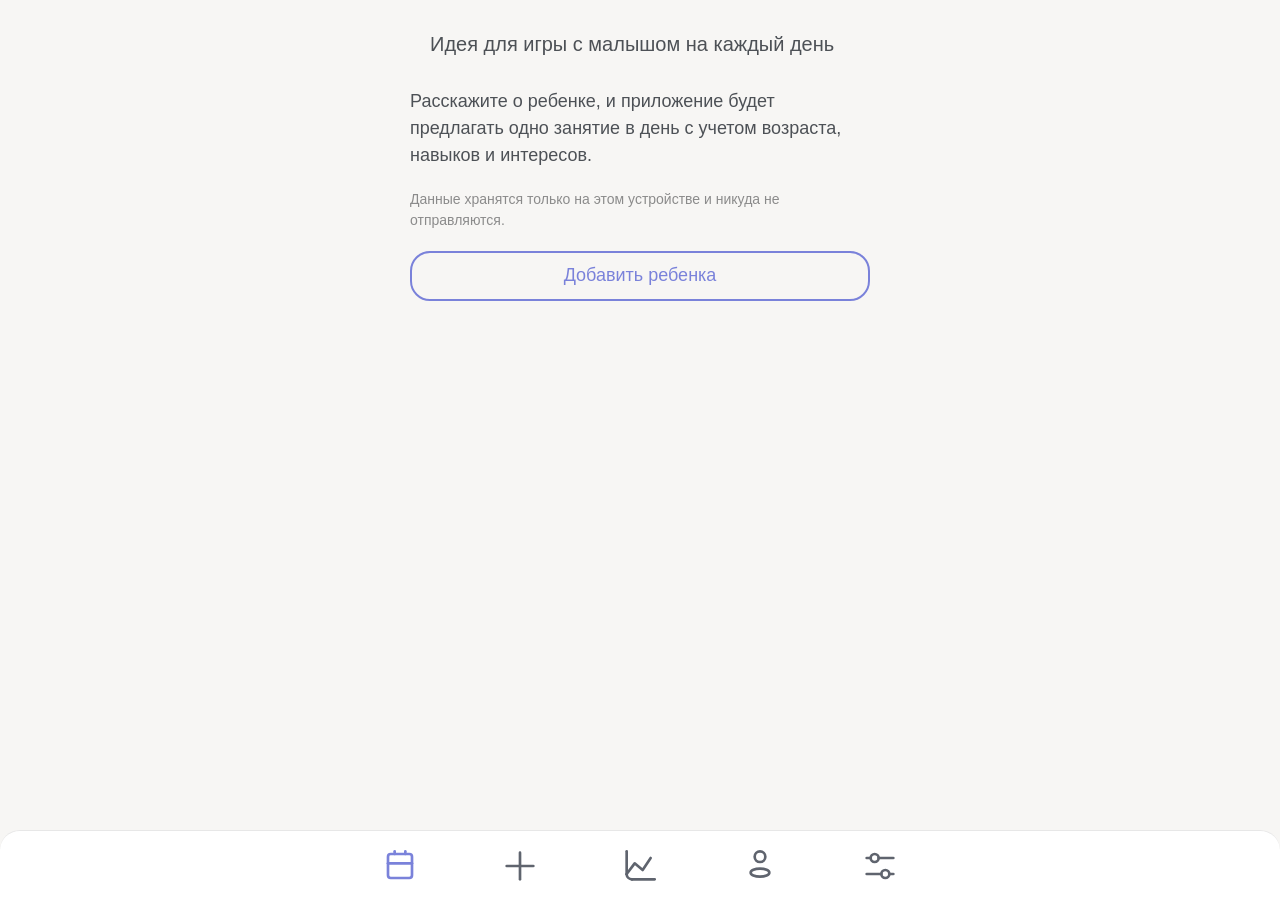
<file: index.html>
<!doctype html>
<html lang="ru">
<head>
    <meta charset="UTF-8"/>
    <meta name="viewport"
          content="width=device-width, initial-scale=1.0, viewport-fit=cover, interactive-widget=resizes-content"/>
    <meta name="mobile-web-app-capable" content="yes"/>
    <meta name="theme-color" content="#f7f6f4" media="(prefers-color-scheme: light)"/>
    <meta name="theme-color" content="#2a2a2a" media="(prefers-color-scheme: dark)"/>
    <meta name="description"
          content="Идея для игры с малышом на каждый день. Работает офлайн, данные остаются на устройстве."/>

    <title>Занятия с ребенком</title>

    <link rel="manifest" href="manifest.json"/>
    <link rel="stylesheet" href="styles.css"/>

    <link rel="icon" type="image/svg+xml" href="favicon.svg"/>
    <link rel="apple-touch-icon" href="icons/icon-192.png"/>
</head>
<body>

<header id="top" class="width-500 hidden">
    <div id="top-selected" class="row gap-10 pad-20">
        <button id="child-select" class="select" type="button" data-i18n-aria-label="nextChild">
            <span class="select-value"></span>
        </button>
        <span id="child-age" class="help small"></span>
    </div>
    <div id="top-children" class="row gap-10 pad-20 hidden">
        <button id="plus" class="icon-button add-child" type="button" data-i18n-aria-label="addChild">
            <svg class="tool">
                <use href="sprite.svg#plus"></use>
            </svg>
        </button>
        <div id="child-names" class="chips tabs grow"></div>
    </div>
</header>

<main>

    <!-- ==========================================================================
         КАЛЕНДАРЬ
         ========================================================================== -->

    <section id="calendar-page" class="width-500 safe hidden">
        <div id="calendar-welcome" class="pad-20 col gap-20 hidden">
            <h2 data-i18n="welcomeTitle"></h2>
            <p data-i18n="welcomeText"></p>
            <p class="help small" data-i18n="localDataNote"></p>
            <button class="tap add-child" data-i18n="addChild"></button>
        </div>

        <div id="calendar-main" class="col gap-20">
            <div id="calendar"></div>
            <h3 id="chosen-day" class="accent center"></h3>
            <section id="daily-log" class="col gap-10">
                <div id="log-rings"></div>
            </section>
            <div id="day-entries"></div>
        </div>
    </section>

    <!-- ==========================================================================
         ЗАНЯТИЕ
         ========================================================================== -->

    <section id="activity-page" class="hidden">
        <div class="scroll">
            <div class="width-500 col gap-20 pad-20 cta-space">
                <div id="activity-welcome" class="col gap-20 hidden">
                    <h2 data-i18n="welcomeTitle"></h2>
                    <p data-i18n="welcomeText"></p>
                    <p class="help small" data-i18n="localDataNote"></p>
                    <button class="tap add-child" data-i18n="addChild"></button>
                </div>

                <div id="activity-main" class="col gap-20">
                    <div class="input-row">
                        <div class="row gap-10">
                            <button id="fb-date" type="button" aria-haspopup="dialog"
                                    data-i18n-aria-label="selectDate">
                                <span id="fb-date-value" class="accent small"></span>
                            </button>
                            <button id="fb-time" type="button" aria-haspopup="dialog"
                                    data-i18n-aria-label="selectTime">
                                <span id="fb-time-value" class="accent small"></span>
                            </button>
                        </div>
                        <div class="text-field">
                            <input id="activity-name" class="input" type="text" enterkeyhint="search" maxlength="80"
                                   autocomplete="off"
                                   data-i18n-placeholder="activityName" data-i18n-aria-label="activityName">
                            <button id="activity-name-clear" class="clear hidden" type="button"
                                    data-i18n-aria-label="clear">
                                <svg class="tool">
                                    <use href="sprite.svg#close"></use>
                                </svg>
                            </button>
                        </div>
                        <div class="input-actions">
                            <button id="activity-search" class="icon-button" type="button"
                                    data-i18n-aria-label="searchActivity">
                                <svg class="tool">
                                    <use href="sprite.svg#search"></use>
                                </svg>
                            </button>
                            <button id="activity-add" class="icon-button" type="button"
                                    data-i18n-aria-label="createActivity">
                                <svg class="tool">
                                    <use href="sprite.svg#plus"></use>
                                </svg>
                            </button>
                            <button id="activity-refresh" class="icon-button" type="button"
                                    data-i18n-aria-label="another">
                                <svg class="tool">
                                    <use href="sprite.svg#refresh"></use>
                                </svg>
                            </button>
                        </div>
                        <div id="activity-suggestions" class="col gap-5"></div>
                    </div>

                    <p id="activity-no-result" class="empty hidden"></p>
                    <article id="activity-body" class="activity"></article>

                    <section id="feedback-form" class="col gap-20 hidden">
                        <h3 data-i18n="feedbackTitle"></h3>
                        <div class="field">
                            <label class="row gap-10" for="fb-status">
                                <span data-i18n="feedbackStatus"></span> <span>—</span>
                                <span id="fb-status-value"></span>
                            </label>
                            <input type="range" id="fb-status" min="0" max="3" step="1" value="3">
                        </div>
                        <div id="fb-observed" class="col gap-20">
                            <div class="field">
                                <label class="row gap-10" for="fb-interest">
                                    <span data-i18n="feedbackInterest"></span> <span>—</span>
                                    <span id="fb-interest-value"></span>
                                </label>
                                <input type="range" id="fb-interest" min="0" max="3" step="1" value="3">
                            </div>
                            <div class="field">
                                <label class="row gap-10" for="fb-difficulty">
                                    <span data-i18n="feedbackDifficulty"></span> <span>—</span>
                                    <span id="fb-difficulty-value"></span>
                                </label>
                                <input type="range" id="fb-difficulty" min="0" max="3" step="1" value="3">
                            </div>
                        </div>
                        <div class="field">
                            <label class="row gap-10" for="fb-duration">
                                <span data-i18n="actualDuration"></span> <span>—</span>
                                <span id="fb-duration-value"></span>
                            </label>
                            <input type="range" id="fb-duration" min="0" max="60" step="1" value="0">
                        </div>
                        <div id="fb-reason-field" class="field">
                            <span class="label" data-i18n="feedbackReason"></span>
                            <div id="fb-reason" class="chips" role="group" data-i18n-aria-label="feedbackReason"></div>
                        </div>
                        <label class="field">
                            <span class="label" data-i18n="comment"></span>
                            <textarea id="fb-comment" class="input" rows="2" maxlength="300"
                                      data-i18n-placeholder="commentPlaceholder"></textarea>
                        </label>
                    </section>
                </div>
            </div>
        </div>

        <button id="activity-confirm" class="fab-round hidden" type="button" data-i18n-aria-label="save">
            <svg class="tool">
                <use href="sprite.svg#ok"></use>
            </svg>
        </button>
        <button id="activity-cancel" class="fab-close" type="button" data-i18n-aria-label="close">
            <svg class="tool">
                <use href="sprite.svg#close"></use>
            </svg>
        </button>
    </section>

    <!-- ==========================================================================
         ПОИСК ЗАНЯТИЙ
         ========================================================================== -->

    <section id="search-page" class="hidden">
        <div class="scroll">
            <div class="width-500 col gap-20 pad-20">
                <div class="row gap-10">
                    <button id="search-back" class="icon-button" type="button" data-i18n-aria-label="close">
                        <svg class="tool">
                            <use href="sprite.svg#prev"></use>
                        </svg>
                    </button>
                    <div class="text-field">
                        <input id="search" class="input" type="text" autocomplete="off" enterkeyhint="search"
                               data-i18n-placeholder="searchPlaceholder" data-i18n-aria-label="searchPlaceholder">
                        <button id="search-clear" class="clear hidden" data-i18n-aria-label="clear">
                            <svg class="tool">
                                <use href="sprite.svg#close"></use>
                            </svg>
                        </button>
                    </div>
                </div>
                <div id="filter-area" class="chips tabs" role="group" data-i18n-aria-label="filterArea"></div>
                <div class="field">
                    <label class="row gap-10" for="filter-age">
                        <span data-i18n="filterAge"></span> <span>—</span>
                        <span id="filter-age-value"></span>
                    </label>
                    <input type="range" id="filter-age" min="0" max="12" step="1" value="0">
                </div>
                <div class="field">
                    <label class="row gap-10" for="filter-duration">
                        <span data-i18n="filterDuration"></span> <span>—</span>
                        <span id="filter-duration-value"></span>
                    </label>
                    <input type="range" id="filter-duration" min="0" max="15" step="5" value="0">
                </div>
                <div class="field">
                    <span class="label" data-i18n="filterInterest"></span>
                    <div id="filter-interest" class="chips" role="group" data-i18n-aria-label="filterInterest"></div>
                </div>
                <p id="catalogue-status" class="help small"></p>
                <ul id="activity-list" class="list"></ul>
                <p id="activity-empty" class="empty hidden" data-i18n="nothingFound"></p>
            </div>
        </div>
    </section>

    <!-- ==========================================================================
         НОВОЕ ЗАНЯТИЕ
         ========================================================================== -->

    <section id="create-page" class="hidden">
        <div class="scroll">
            <div class="width-500 col gap-20 pad-20 cta-space">
                <label class="field">
                    <span class="label" data-i18n="activityName"></span>
                    <input id="create-title" class="input" type="text" maxlength="80" autocomplete="off">
                </label>
                <label class="field">
                    <span class="label" data-i18n="descriptionLabel"></span>
                    <textarea id="create-description" class="input" rows="3" maxlength="400"></textarea>
                </label>
                <div class="row gap-10">
                    <label class="field">
                        <span class="label" data-i18n="durationMinutes"></span>
                        <input id="create-duration" class="input mono" type="number" inputmode="numeric" min="1"
                               max="240" step="5" value="5">
                    </label>
                    <label class="field">
                        <span class="label" data-i18n="ageFrom"></span>
                        <input id="create-age-min" class="input mono" type="number" inputmode="numeric" min="0" max="36"
                               value="0">
                    </label>
                    <label class="field">
                        <span class="label" data-i18n="ageTo"></span>
                        <input id="create-age-max" class="input mono" type="number" inputmode="numeric" min="0" max="36"
                               value="12">
                    </label>
                </div>
                <div class="field">
                    <span class="label" data-i18n="developmentAreas"></span>
                    <div id="create-areas" class="chips" role="group" data-i18n-aria-label="developmentAreas"></div>
                </div>
                <label class="field">
                    <span class="label" data-i18n="instructions"></span>
                    <textarea id="create-instructions" class="input" rows="4" maxlength="1200"></textarea>
                </label>
                <label class="field">
                    <span class="label" data-i18n="safety"></span>
                    <textarea id="create-safety" class="input" rows="3" maxlength="800"></textarea>
                </label>
            </div>
        </div>

        <button id="create-save" class="fab-round" type="button" data-i18n-aria-label="save">
            <svg class="tool">
                <use href="sprite.svg#ok"></use>
            </svg>
        </button>
        <button id="create-cancel" class="fab-close" type="button" data-i18n-aria-label="close">
            <svg class="tool">
                <use href="sprite.svg#close"></use>
            </svg>
        </button>
    </section>

    <!-- ==========================================================================
         СТАТИСТИКА
         ========================================================================== -->

    <section id="stats-page" class="width-500 pad-20 safe hidden">
        <p id="stats-empty" class="empty hidden"></p>
        <div id="stats-content">
            <section class="card">
                <h3><span data-i18n="frequencyTitle"></span><span id="frequency-total" class="value help small"></span>
                </h3>
                <div id="frequency-chart" class="chart bar-chart"></div>
            </section>
            <section class="card">
                <h3><span data-i18n="timeTitle"></span><span id="time-total" class="value help small"></span></h3>
                <div id="time-chart" class="chart bar-chart"></div>
            </section>
            <section class="card">
                <h3><span data-i18n="areasTitle"></span></h3>
                <div id="areas-chart" class="chart h-chart"></div>
            </section>
            <section class="card">
                <h3><span data-i18n="consistencyTitle"></span></h3>
                <div id="consistency-summary" class="row gap-20"></div>
                <div id="consistency-chart" class="chart consistency-chart"></div>
            </section>
            <section class="card">
                <h3><span data-i18n="feedbackTrendTitle"></span></h3>
                <div id="feedback-chart" class="chart bar-chart stacked"></div>
                <div id="feedback-legend" class="row gap-10 help small"></div>
            </section>
            <section class="card">
                <h3 data-i18n="positiveTitle"></h3>
                <div class="col gap-15">
                    <div>
                        <span class="label" data-i18n="positiveActivities"></span>
                        <div id="positive-activities" class="chart h-chart"></div>
                    </div>
                    <div>
                        <span class="label" data-i18n="positiveSkills"></span>
                        <div id="positive-skills" class="chart h-chart"></div>
                    </div>
                </div>
            </section>
        </div>
    </section>

    <!-- ==========================================================================
         РЕБЁНОК
         ========================================================================== -->

    <section id="child-page" class="width-500 safe hidden">
        <h2 id="child-page-title"></h2>

        <div id="child-none" class="pad-20 col gap-20">
            <p data-i18n="noChildText"></p>
        </div>

        <div id="child-profile" class="col gap-30">
            <section class="pad-20 col gap-20">
                <label class="field">
                    <span class="label" data-i18n="name"></span>
                    <input id="child-name-input" class="input" maxlength="40" autocomplete="off">
                </label>
                <div class="date-fields">
                    <label class="label" for="child-birth-input" data-i18n="birthDate"></label>
                    <label class="label" for="child-due-input" data-i18n="dueDate"></label>
                    <input id="child-birth-input" class="input mono" type="text" inputmode="numeric"
                           placeholder="31.12.2000" maxlength="10" autocomplete="off" autocapitalize="off"
                           spellcheck="false">
                    <input id="child-due-input" class="input mono" type="text" inputmode="numeric"
                           placeholder="31.12.2000" maxlength="10" autocomplete="off" autocapitalize="off"
                           spellcheck="false">
                </div>
                <div class="row gap-15">
                    <div class="field grow">
                        <label class="label" data-i18n="gender"></label>
                        <div id="child-gender" class="segment" style="--n:2;--i:1" role="group"
                             data-i18n-aria-label="gender">
                            <button type="button" data-gender="girl"></button>
                            <button type="button" data-gender="boy" class="active"></button>
                        </div>
                    </div>
                    <div class="field grow">
                        <label class="label" for="child-weight-input" data-i18n="weightLabel"></label>
                        <div class="unit-field">
                            <input id="child-weight-input" class="input mono" type="text" inputmode="numeric"
                                   placeholder="0" maxlength="6" autocomplete="off">
                            <span class="unit" data-i18n="weightUnit"></span>
                        </div>
                    </div>
                </div>
                <button id="child-cancel" class="help small hidden" type="button" data-i18n="cancel"></button>
            </section>

            <div id="child-details" class="col gap-30">
                <section class="pad-20 col gap-10">
                    <h3 data-i18n="skillsTitle"></h3>
                    <p class="help small" data-i18n="skillsNote"></p>
                    <div id="skills"></div>
                </section>

                <section class="pad-20 col gap-10">
                    <h3 data-i18n="interestsTitle"></h3>
                    <p class="help small" data-i18n="interestsNote"></p>
                    <div id="interests" class="chips" role="group" data-i18n-aria-label="interestsTitle"></div>
                </section>

                <section class="pad-20 col gap-15">
                    <div class="col gap-5">
                        <h3 data-i18n="conditionsTitle"></h3>
                        <p class="help small" data-i18n="conditionsNote"></p>
                    </div>
                    <div class="field">
                        <span class="label" data-i18n="durationLabel"></span>
                        <div id="condition-duration" class="chips" role="group"
                             data-i18n-aria-label="durationLabel"></div>
                    </div>
                    <div class="field">
                        <span class="label" data-i18n="environmentLabel"></span>
                        <div id="condition-environment" class="chips" role="group"
                             data-i18n-aria-label="environmentLabel"></div>
                    </div>
                    <div class="field">
                        <span class="label" data-i18n="intensityLabel"></span>
                        <div id="condition-intensity" class="chips" role="group"
                             data-i18n-aria-label="intensityLabel"></div>
                    </div>
                    <div class="field">
                        <span class="label" data-i18n="materialsLabel"></span>
                        <div id="condition-materials" class="chips" role="group"
                             data-i18n-aria-label="materialsLabel"></div>
                    </div>
                </section>

                <section class="pad-20 col gap-10">
                    <button id="child-delete" class="red" data-i18n="deleteChild"></button>
                </section>
            </div>
        </div>
    </section>

    <!-- ==========================================================================
         НАСТРОЙКИ
         ========================================================================== -->

    <section id="settings-page" class="width-500 safe hidden">
        <div class="pad-20 col gap-10">
            <p class="help small" data-i18n="privacyNote"></p>
            <p class="help small" data-i18n="disclaimer"></p>
        </div>

        <a href="https://pay.cloudtips.ru/p/9e3a23d6" target="_blank" rel="noopener">
            <svg class="icon">
                <use href="sprite.svg#heart"></use>
            </svg>
            <span data-i18n="support"></span>
        </a>
        <a href="mailto:yuzhakov.gleb@gmail.com?subject=Daybook">
            <svg class="icon">
                <use href="sprite.svg#chat"></use>
            </svg>
            <span data-i18n="mailTo"></span>
        </a>
        <a href="privacy.html" target="_blank">
            <svg class="icon">
                <use href="sprite.svg#shield"></use>
            </svg>
            <span data-i18n="privacy"></span>
        </a>
        <br>

        <button id="export">
            <svg class="icon">
                <use href="sprite.svg#download"></use>
            </svg>
            <span data-i18n="exportData"></span>
        </button>
        <button id="import">
            <svg class="icon">
                <use href="sprite.svg#upload"></use>
            </svg>
            <span data-i18n="importData"></span>
        </button>
        <input id="import-input" type="file" accept="application/json,.json" hidden>
        <button id="reset-preferences">
            <svg class="icon">
                <use href="sprite.svg#refresh"></use>
            </svg>
            <span data-i18n="resetPreferences"></span>
        </button>

        <br>

        <button id="delete-all" class="red">
            <svg class="icon">
                <use href="sprite.svg#trash"></use>
            </svg>
            <span data-i18n="deleteAll"></span>
        </button>
    </section>

</main>

<div class="hidden">
    <div id="calendars"></div>
</div>

<!-- ==========================================================================
     НАВИГАЦИЯ
     ========================================================================== -->

<nav id="nav-bar" data-i18n-aria-label="navigation">
    <div id="nav">
        <button id="nav-calendar" data-page="calendar" class="active" data-i18n-aria-label="calendar"
                aria-current="page">
            <svg>
                <use href="sprite.svg#diary"></use>
            </svg>
        </button>
        <button id="nav-activity" data-page="activity" data-i18n-aria-label="activity">
            <svg>
                <use href="sprite.svg#plus"></use>
            </svg>
        </button>
        <button id="nav-stats" data-page="stats" data-i18n-aria-label="statistics">
            <svg>
                <use href="sprite.svg#stats"></use>
            </svg>
        </button>
        <button id="nav-child" data-page="child" data-i18n-aria-label="child">
            <svg>
                <use href="sprite.svg#child"></use>
            </svg>
        </button>
        <button id="nav-settings" data-page="settings" data-i18n-aria-label="settings">
            <svg>
                <use href="sprite.svg#settings"></use>
            </svg>
        </button>
    </div>
</nav>

<!-- ==========================================================================
     ШТОРКИ И ОКНА
     ========================================================================== -->

<div id="overlay"></div>

<div id="time-picker" class="sheet" role="dialog" aria-modal="true" data-i18n-aria-label="selectTime">
    <header id="watch">
        <button id="time-day" class="tap" type="button" data-i18n-aria-label="selectDate"></button>

        <button id="time-hour" class="tap" type="button" data-i18n-aria-label="selectHour"></button>
        <svg viewBox="0 0 6 24" width="6" height="24" aria-hidden="true">
            <circle cx="3" cy="8" r="1" stroke="var(--text)" fill="none"/>
            <circle cx="3" cy="16" r="1" stroke="var(--text)" fill="none"/>
        </svg>
        <button id="time-minute" class="tap" type="button" data-i18n-aria-label="selectMinute"></button>
    </header>

    <div id="clock">
        <div id="white"></div>
        <div id="black"></div>
        <div id="center"></div>
        <div id="line"></div>
        <div id="hand"></div>
    </div>

    <div id="time-calendar" class="hidden">
        <div id="time-weekdays" class="days"></div>
        <div id="time-days" class="days"></div>
    </div>

    <footer>
        <button id="time-prev" class="icon-button" type="button" data-i18n-aria-label="previous">
            <svg class="tool">
                <use href="sprite.svg#prev"></use>
            </svg>
        </button>
        <button id="time-next" class="icon-button" type="button" data-i18n-aria-label="next">
            <svg class="tool">
                <use href="sprite.svg#next"></use>
            </svg>
        </button>
        <button id="time-cancel" class="right" type="button" data-i18n="cancel"></button>
        <button id="time-apply" class="accent" type="button">OK</button>
    </footer>
</div>

<div id="log-sheet" class="sheet" role="dialog" aria-modal="true" aria-labelledby="log-title">
    <h3 id="log-title" class="center"></h3>
    <div id="log-timer" class="hidden">
        <h3 id="log-timer-title" class="center"></h3>
        <div class="log-timer-main">
            <span id="log-timer-start" class="help small mono pad-10"></span>
            <div id="log-timer-elapsed" class="log-timer-elapsed mono"></div>
            <span id="log-timer-end" class="help small mono pad-10 hidden"></span>
        </div>
    </div>
    <div id="log-manual" class="big-field">
        <button id="log-timer-play" class="hidden" type="button" data-i18n="timer" data-i18n-aria-label="startSleep"></button>
        <input id="log-value" class="mono" inputmode="decimal" autocomplete="off" placeholder="0" data-i18n-aria-label="valueLabel">
        <span id="log-unit"></span>
    </div>
    <footer>
        <button id="log-timer-stop" class="hidden" type="button" data-i18n="stop"></button>
        <button id="log-minus" class="icon-button" type="button" data-i18n-aria-label="decrease">
            <svg class="tool">
                <use href="sprite.svg#minus"></use>
            </svg>
        </button>
        <button id="log-plus" class="icon-button" type="button" data-i18n-aria-label="increase">
            <svg class="tool">
                <use href="sprite.svg#plus"></use>
            </svg>
        </button>
        <button id="close-log" class="right" type="button" data-i18n="cancel"></button>
        <button id="apply-log" class="accent" type="button">OK</button>
    </footer>
</div>

<div id="modal" hidden>
    <div class="dialog" role="dialog" aria-modal="true">
        <p id="question"></p>
        <div class="actions">
            <button id="modal-yes"></button>
            <button id="modal-no" data-i18n="cancel"></button>
        </div>
    </div>
</div>

<script src="script.js"></script>

</body>
</html>
</file>
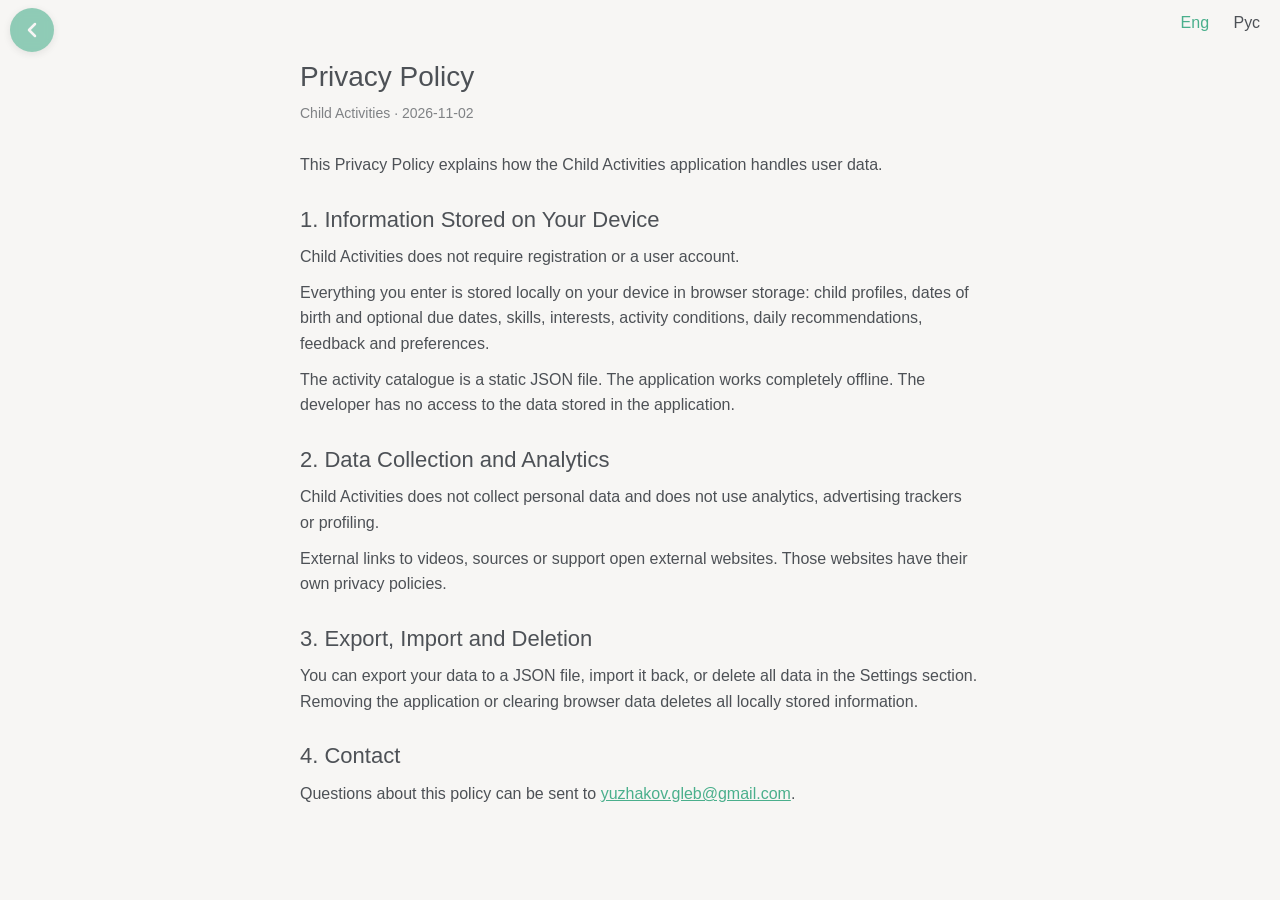
<file: privacy.html>
<!doctype html>
<html lang="en">
<head>
    <meta charset="UTF-8"/>
    <meta name="viewport" content="width=device-width, initial-scale=1.0"/>

    <meta name="description" content="Privacy Policy for Child Activities"/>

    <meta name="theme-color" content="#f7f6f4" media="(prefers-color-scheme: light)"/>
    <meta name="theme-color" content="#2a2a2a" media="(prefers-color-scheme: dark)"/>

    <title>Privacy Policy - Child Activities</title>

    <style>
        :root {
            --bg: #f7f6f4;
            --text: #4d5156;
            --head: white;
            --line: #e7e7e7;
            --fade: #fafafa;

            --green: #4aaf8c;
            --blue: #7a82da;
            --red: #c97b72;
            --yellow: #c9a84c;

            --accent: var(--green);
        }

        @media (prefers-color-scheme: dark) {
            :root {
                --bg: #2a2a2a;
                --text: #c8c8c8;
                --head: #333333;
                --line: #444444;
                --fade: #363636;

                --accent: var(--yellow);
            }
        }

        * {
            box-sizing: border-box;
            font-weight: normal;
        }

        html,
        body {
            margin: 0;
            padding: 0;
        }

        body {
            background: var(--bg);
            color: var(--text);
            font-family: -apple-system, BlinkMacSystemFont, "Segoe UI", Roboto, Helvetica, Arial, sans-serif;
            line-height: 1.6;
        }

        main {
            width: min(720px, calc(100% - 32px));
            margin: 0 auto;
            padding: 40px 0;
        }

        h1 {
            margin: 0 0 8px;
            font-size: 28px;
            line-height: 1.2;
        }

        h2 {
            margin: 28px 0 10px;
            font-size: 22px;
            line-height: 1.3;
        }

        p {
            margin: 10px 0;
        }

        ul {
            margin: 10px 0;
            padding-left: 24px;
        }

        .updated {
            opacity: .7;
            font-size: 14px;
            margin-bottom: 28px;
        }

        a {
            color: var(--accent);
        }

        article {
            padding: 20px;
        }

        nav {
            position: fixed;
            right: 10px;
            top: 0;
            z-index: 10;
        }

        button {
            font: inherit;
            border: 0;
            background: none;
            color: inherit;
            cursor: pointer;
            -webkit-tap-highlight-color: transparent;
            padding: 10px;
        }

        #back {
            position: fixed;
            top: 8px;
            left: 10px;
            z-index: 9999;

            width: 44px;
            height: 44px;
            border-radius: 50%;

            display: flex;
            align-items: center;
            justify-content: center;

            background: var(--accent);
            opacity: 0.6;
            color: var(--bg);
            backdrop-filter: blur(6px);
            -webkit-backdrop-filter: blur(6px);
            box-shadow: 0 2px 8px rgba(0, 0, 0, 0.15);

            text-decoration: none;
            transition: background 0.2s ease, transform 0.15s ease;
        }

        button:active {
            transform: scale(0.92);
        }

        .selected {
            color: var(--accent);
        }

        .hidden {
            display: none !important;
        }

        @media (max-width: 600px) {
            main {
                width: min(100% - 20px, 720px);
                padding: 40px 0;
            }

            h1 {
                font-size: 26px;
            }

            h2 {
                font-size: 20px;
            }

            body {
                padding-top: 24px;
            }
        }
    </style>
</head>

<body>

<main>
    <button id="back" onclick="goBack()" aria-label="Back">
        <svg viewBox="0 0 24 24" width="24" height="24" fill="none"
             stroke="currentColor" stroke-width="2.5"
             stroke-linecap="round" stroke-linejoin="round">
            <polyline points="15 18 9 12 15 6"></polyline>
        </svg>
    </button>
    <nav>
        <button class="selected" data-id="eng">Eng</button>
        <button data-id="rus">Рус</button>
    </nav>

    <article id="eng">
        <h1>Privacy Policy</h1>
        <div class="updated">Child Activities · 2026-11-02</div>
        <p>This Privacy Policy explains how the Child Activities application handles user data.</p>

        <h2>1. Information Stored on Your Device</h2>
        <p>Child Activities does not require registration or a user account.</p>
        <p>Everything you enter is stored locally on your device in browser storage:
            child profiles, dates of birth and optional due dates, skills, interests,
            activity conditions, daily recommendations, feedback and preferences.</p>
        <p>The activity catalogue is a static JSON file. The application works completely
            offline. The developer has no access to the data stored in the application.</p>

        <h2>2. Data Collection and Analytics</h2>
        <p>Child Activities does not collect personal data and does not use analytics,
            advertising trackers or profiling.</p>
        <p>External links to videos, sources or support open external websites. Those
            websites have their own privacy policies.</p>

        <h2>3. Export, Import and Deletion</h2>
        <p>You can export your data to a JSON file, import it back, or delete all data in
            the Settings section. Removing the application or clearing browser data deletes
            all locally stored information.</p>

        <h2>4. Contact</h2>
        <p>Questions about this policy can be sent to
            <a href="mailto:yuzhakov.gleb@gmail.com?subject=Child%20Activities">yuzhakov.gleb@gmail.com</a>.</p>
    </article>

    <article id="rus" class="hidden">
        <h1>Политика конфиденциальности</h1>
        <div class="updated">Занятия с ребёнком · 2026-11-02</div>
        <p>Эта политика описывает, как приложение «Занятия с ребёнком» обращается с данными пользователя.</p>

        <h2>1. Данные на вашем устройстве</h2>
        <p>Приложение не требует регистрации и учетной записи.</p>
        <p>Все, что вы вводите, хранится локально на вашем устройстве в хранилище браузера:
            профили детей, даты рождения и необязательные предполагаемые даты родов, навыки,
            интересы, условия для занятий, рекомендации на каждый день, отзывы и предпочтения.</p>
        <p>Каталог занятий - это статический JSON-файл. Приложение работает полностью офлайн.
            У разработчика нет доступа к данным в приложении.</p>

        <h2>2. Сбор данных и аналитика</h2>
        <p>Приложение не собирает персональные данные и не использует аналитику, рекламные
            трекеры и профилирование.</p>
        <p>Внешние ссылки на видео, источники или поддержку открывают сторонние сайты.
            У таких сайтов свои политики конфиденциальности.</p>

        <h2>3. Экспорт, импорт и удаление</h2>
        <p>В разделе «Настройки» можно экспортировать данные в JSON-файл, импортировать их
            обратно или удалить все данные. Удаление приложения или очистка данных браузера
            удаляет всю локальную информацию.</p>

        <h2>4. Контакты</h2>
        <p>Вопросы по этой политике можно отправить на
            <a href="mailto:yuzhakov.gleb@gmail.com?subject=%D0%97%D0%B0%D0%BD%D1%8F%D1%82%D0%B8%D1%8F%20%D1%81%20%D1%80%D0%B5%D0%B1%D1%91%D0%BD%D0%BA%D0%BE%D0%BC">yuzhakov.gleb@gmail.com</a>.</p>
    </article>
</main>

<script>
    function goBack() {
        if (window.opener || window.history.length <= 1) {
            window.close();
            setTimeout(() => {
                window.location.href = './';
            }, 100);
        } else {
            history.back();
        }
    }

    const nav = document.querySelector('nav');
    let language = nav.firstElementChild;

    const select = button => {
        language.classList.remove('selected');
        document.getElementById(language.dataset.id).classList.add('hidden');
        language = button;
        document.getElementById(language.dataset.id).classList.remove('hidden');
        language.classList.add('selected');
    };

    nav.onclick = (e) => {
        const button = e.target.closest('button');
        if (button && button !== language) select(button);
    };

    if (navigator.language?.toLowerCase().startsWith('ru')) select(nav.lastElementChild);
</script>

</body>
</html>
</file>
<file: styles.css>
/* ==========================================================================
   1. VARIABLES
   ========================================================================== */

:root {
    --bg: #f7f6f4;
    --text: #4d5156;
    --head: white;
    --icon: #5f646e;
    --line: #e7e7e7;
    --fade: #f2f1ef;
    --help: #8b8b8b;

    --yellow: #c9a84c;
    --blue: #7a82da;
    --green: #4aaf8c;
    --red: #d0675a;
    --violet: #a184d6;
    --pink: #e0879d;
    --sky: #4fa9cc;

    --accent: var(--blue);
    --radius: 12px;
    --nav-height: calc(70px + env(safe-area-inset-bottom));

    --warning-bg: color-mix(in srgb, var(--yellow) 14%, var(--bg));
    --warning-heading: #85661a;
}

@media (prefers-color-scheme: dark) {
    :root {
        --bg: #2a2a2a;
        --text: #c8c8c8;
        --head: #303030;
        --icon: #bcb6a6;
        --line: #444444;
        --fade: #2d2d2d;
        --help: #838282;

        --accent: var(--yellow);

        --yellow: #a88a36;
        --blue: #7a82da;
        --green: #3d9a78;
        --red: #d0675a;
        --violet: #a184d6;
        --pink: #e0879d;
        --sky: #4fa9cc;

        --warning-bg: color-mix(in srgb, var(--yellow) 18%, var(--bg));
        --warning-heading: #dcc07a;
    }
}

/* ==========================================================================
   2. RESET AND BASE
   ========================================================================== */

* {
    margin: 0;
    padding: 0;
    box-sizing: border-box;
    border: none;
    font-family: -apple-system, BlinkMacSystemFont, "Segoe UI", Roboto, Helvetica, Arial,
    sans-serif;
    font-size: 18px;
    font-weight: 400;
    line-height: 1.5;
    color: var(--text);
    user-select: none;
    -webkit-tap-highlight-color: transparent;
    scrollbar-width: none;
    -ms-overflow-style: none;
}

*::-webkit-scrollbar {
    display: none;
}

html {
    color-scheme: light dark;
    -webkit-text-size-adjust: 100%;
}

html,
body {
    min-height: 100%;
    background: var(--bg);
    color: var(--text);
    overscroll-behavior: none;
}

body {
    min-height: 100dvh;
    padding-top: env(safe-area-inset-top);
    overflow-x: hidden;
    touch-action: pan-y;
}

html.scroll-locked {
    overflow: hidden;
}

html.scroll-locked body {
    position: fixed;
    left: 0;
    right: 0;
    width: 100%;
    overflow: hidden;
}

button,
input,
textarea {
    font: inherit;
    background-color: inherit;
}

button {
    border: 0;
    line-height: 1.2;
    background: none;
    color: inherit;
    cursor: pointer;
    -webkit-tap-highlight-color: transparent;
}

button:disabled {
    cursor: default;
}

a,
li {
    cursor: pointer;
}

a {
    outline: none;
    text-decoration: none;
    color: var(--accent);
    text-underline-offset: 3px;
}

svg {
    background: transparent;
    stroke-width: 2;
    fill: none;
    stroke-linecap: round;
    stroke-linejoin: round;
    stroke: var(--icon);
    cursor: pointer;
}

input {
    padding: 10px;
}

/* Range slider */
input[type=range] {
    width: 100%;
    height: 32px;
    appearance: none;
    -webkit-appearance: none;
    background: transparent;
    cursor: pointer;
    accent-color: var(--accent);
}

input[type=range]::-webkit-slider-runnable-track {
    height: 3px;
    border-radius: 2px;
    background: linear-gradient(
            to right,
            var(--accent) 0%,
            var(--accent) var(--value, 50%),
            var(--line) var(--value, 50%),
            var(--line) 100%
    );
}

input[type=range]::-webkit-slider-thumb {
    width: 20px;
    height: 20px;
    margin-top: -8px;
    border: 0;
    border-radius: 50%;
    background: var(--accent);
    appearance: none;
    -webkit-appearance: none;
    transition: transform 120ms ease;
}

input[type=range]:active::-webkit-slider-thumb {
    transform: scale(1.15);
}

input[type=range]::-moz-range-track {
    height: 3px;
    border-radius: 2px;
    background: var(--bg);
}

input[type=range]::-moz-range-thumb {
    width: 20px;
    height: 20px;
    border: 0;
    border-radius: 50%;
    background: var(--accent);
    transition: transform 120ms ease;
}

input,
textarea {
    width: fit-content;
    outline: none;
    vertical-align: middle;
    user-select: text;
}

:focus-visible {
    outline: 2px solid var(--accent);
    outline-offset: 2px;
}

h1 {
    font-size: 24px;
    font-weight: 600;
    line-height: 1.3;
}

h2 {
    width: 100%;
    padding: 10px 20px;
    font-size: 20px;
    line-height: 1.4;
}

h3 {
    width: 100%;
    font-size: 18px;
    font-weight: 600;
    line-height: 1.4;
}

/* ==========================================================================
   3. UTILITIES
   ========================================================================== */

.hidden {
    display: none !important;
}

.small {
    font-size: 14px;
}

.big {
    font-size: 20px;
}

.center {
    text-align: center;
}

.mono {
    font-variant-numeric: tabular-nums;
}

.accent {
    color: var(--accent);
}

.help {
    color: var(--help);
}

.red {
    color: var(--red);
    border-color: var(--red);
    stroke: var(--red);
}

.left {
    text-align: left;
}

.right {
    margin-left: auto;
}

.grow {
    flex: 1;
    min-width: 0;
}

.col {
    display: flex;
    flex-direction: column;
}

.row {
    display: flex;
    flex-direction: row;
    align-items: center;
    /*width: 100%;*/
}

.between {
    justify-content: space-between;
}

.gap-5 {
    gap: 5px;
}

.gap-10 {
    gap: 10px;
}

.gap-15 {
    gap: 15px;
}

.gap-20 {
    gap: 20px;
}

.gap-30 {
    gap: 30px;
}

.pad-10 {
    padding: 10px;
}

.pad-20 {
    padding: 20px;
}

.safe {
    padding-bottom: calc(78px + env(safe-area-inset-bottom));
}

.width-500 {
    max-width: 500px;
    width: 100%;
    margin: 0 auto;
    position: relative;
}

.list {
    list-style: none;
}

.chips {
    display: flex;
    flex-wrap: wrap;
    gap: 8px;
}

.empty {
    padding: 24px 20px;
    color: var(--help);
    font-size: 14px;
    text-align: center;
}

button.help {
    display: flex;
    align-items: center;
    min-height: 44px;
    padding: 8px 0;
    text-align: left;
    font-size: 14px;
}

/* ==========================================================================
   4. SHARED COMPONENTS
   ========================================================================== */

/* Icons */
button svg {
    width: 32px;
    min-width: 32px;
    height: 32px;
}

button svg.tool,
.tool {
    width: 24px;
    min-width: 24px;
    height: 24px;
}

.icon {
    width: 30px;
    min-width: 30px;
    height: 30px;
    stroke: gray;
}

.icon-button {
    display: grid;
    place-items: center;
    padding: 8px;
    border-radius: 50%;
}

.fab-round {
    position: fixed;
    right: 14px;
    bottom: calc(14px + env(safe-area-inset-bottom));
    z-index: 2;
    width: 56px;
    height: 56px;
    border-radius: 50%;
    background: rgba(128, 128, 128, 0.55);
    color: var(--bg);
    display: grid;
    place-items: center;
    box-shadow: 0 4px 14px rgba(0, 0, 0, 0.12);
}

.fab-round svg {
    width: 28px;
    height: 28px;
    stroke: var(--bg);
    stroke-width: 3;
}

.fab-round:disabled {
    opacity: 0.35;
    box-shadow: none;
}

.fab-close {
    position: fixed;
    top: 8px;
    right: 8px;
    z-index: 2;
    width: 50px;
    height: 50px;
    border-radius: 50%;
}

.fab-close svg {
    width: 24px;
    height: 24px;
    stroke-width: 3;
    stroke: var(--help);
}

/* Pill buttons */
.tap {
    padding: 0 12px;
    min-height: 50px;
    border-radius: 20px;
    vertical-align: middle;
    line-height: 1.3;
    color: var(--accent);
    border: 2px solid var(--accent);
}

.tap * {
    color: inherit;
}

.tap.selected {
    background: var(--accent);
    color: var(--bg);
}

.tap.red {
    color: var(--red);
    border-color: var(--red);
}

.tap.excluded {
    color: var(--help);
    border-color: var(--line);
    text-decoration: line-through;
    opacity: 0.55;
}

.chip {
    min-height: 38px;
    border-radius: 19px;
    font-size: 15px;
}

/* Segment */
.segment {
    position: relative;
    display: grid;
    grid-template-columns: repeat(var(--n), minmax(0, 1fr));
    gap: 4px;
    padding: 4px;
    margin: -4px;
    background: var(--head);
    border-radius: var(--radius);
    --n: 2;
    --i: 0;
}

.segment::before {
    content: "";
    position: absolute;
    inset: 5px auto 5px 5px;
    width: calc((100% - 10px - (var(--n) - 1) * 5px) / var(--n));
    border-radius: 9px;
    background: var(--accent);
    transform: translateX(calc(var(--i) * (100% + 4px)));
    transition: transform 0.25s;
}

.segment button {
    position: relative;
    z-index: 1;
    flex: 1;
    min-width: 0;
    min-height: 40px;
    padding: 0 4px;
    border-radius: 9px;
    font-size: 15px;
    line-height: 3;
    white-space: nowrap;
    overflow: hidden;
    text-overflow: ellipsis;
    transition: color 0.25s;
}

.segment button.active {
    color: var(--bg);
}

/* Inputs */
.field {
    display: flex;
    flex-direction: column;
    gap: 4px;
    min-width: 0;
    flex: 1;
}

.unit-field {
    display: block;
    position: relative;
}

.unit-field .input {
    padding-right: 40px;
}

.unit {
    position: absolute;
    top: 50%;
    right: 14px;
    transform: translateY(-50%);
    color: var(--help);
    font-size: 15px;
    pointer-events: none;
}

.label {
    font-size: 13px;
    color: var(--help);
}

.input {
    width: 100%;
    min-height: 48px;
    padding: 12px 14px;
    border: 1px solid var(--line);
    border-radius: var(--radius);
    background: var(--head);
    color: var(--text);
    font: inherit;
    outline: 0;
}

.input::placeholder {
    color: var(--help);
}

.input:focus {
    border-color: var(--accent);
}

.input[readonly]:not(:focus) {
    cursor: default;
}

.select {
    display: flex;
    align-items: center;
    justify-content: space-between;
    gap: 8px;
    font-size: 16px;
    text-align: left;
    cursor: pointer;
}

.select-value {
    min-width: 0;
    overflow: hidden;
    text-overflow: ellipsis;
    white-space: nowrap;
    font-size: inherit;
}


.text-field {
    position: relative;
    flex: 1;
    min-width: 0;
}


.clear {
    position: absolute;
    top: 50%;
    right: 6px;
    transform: translateY(-50%);
    padding: 6px;
}

.clear svg {
    stroke: var(--help);
}

textarea.input {
    resize: vertical;
    font-size: 16px;
    margin-top: 0;
}

/* Details */
details summary {
    display: flex;
    align-items: center;
    gap: 8px;
    min-height: 44px;
    cursor: pointer;
    color: var(--help);
    font-size: 16px;
    list-style: none;
}

details summary::-webkit-details-marker {
    display: none;
}

details summary svg {
    width: 16px;
    height: 16px;
    flex: 0 0 16px;
    stroke: var(--help);
}

details summary .minus {
    display: none;
}

details[open] summary .plus {
    display: none;
}

details[open] summary .minus {
    display: block;
}

/* Rows */
.entry {
    display: flex;
    flex-direction: column;
    gap: 4px;
    width: 100%;
    padding: 12px 0;
    text-align: left;
    line-height: 1.3;
}

.entry-title {
    display: flex;
    flex-wrap: wrap;
    align-items: baseline;
    gap: 4px 10px;
    font-weight: 600;
}

.entry-quote {
    font-style: italic;
}

.badge {
    /*padding: 1px 8px;*/
    /*border-radius: 6px;*/
    /*background: var(--fade);*/
    color: var(--help);
    font-size: 13px;
    font-weight: 400;
    white-space: nowrap;
}

/* Facts */
.facts {
    display: flex;
    flex-direction: column;
}

.facts dt {
    color: var(--help);
    font-size: 14px;
}

.facts dd {
    padding-bottom: 10px;
}

/* Development areas */
.areas {
    display: flex;
    flex-wrap: wrap;
    gap: 4px 14px;
    font-size: 14px;
    color: var(--help);
}

.area {
    display: inline-flex;
    align-items: center;
    gap: 7px;
}

.area::before {
    content: "";
    width: 10px;
    height: 10px;
    border-radius: 3px;
    background: var(--area);
}

.area-gross_motor {
    --area: var(--green);
}

.area-fine_motor {
    --area: var(--yellow);
}

.area-sensory {
    --area: var(--blue);
}

.area-cognitive {
    --area: var(--violet);
}

.area-communication {
    --area: var(--pink);
}

.area-social_emotional {
    --area: var(--sky);
}

/* ==========================================================================
   5. BOTTOM NAVIGATION
   ========================================================================== */

nav {
    position: fixed;
    bottom: 0;
    width: 100%;
    height: var(--nav-height);
    padding: 8px max(12px, env(safe-area-inset-left)) calc(8px + env(safe-area-inset-bottom));
    background: var(--head);
    border-radius: 20px 20px 0 0;
    border-top: 1px solid var(--line);
    backdrop-filter: blur(16px);
    z-index: 1;
}

nav > div {
    display: grid;
    grid-template-columns: repeat(5, 1fr);
    max-width: 600px;
    height: 100%;
    margin: 0 auto;
}

nav > div > button {
    display: grid;
    place-items: center;
    padding: 10px;
}

nav .active > svg {
    stroke: var(--accent);
}

/* ==========================================================================
   6. HEADER AND TODAY
   ========================================================================== */

#top {
    padding-top: 8px;
    cursor: pointer;
}

#plus svg {
    stroke: var(--accent);
}

#top.with-close > .row {
    padding-right: 58px;
}

#top-children {
    align-items: flex-start;
}

#child-names {
    flex: 1;
}

#child-select {
    min-width: 0;
    max-width: 70%;
    padding: 0;
    border: 0;
    background: transparent;
    font-size: 20px;
}

#child-age {
    white-space: nowrap;
}

.hero-blocks {
    width: 80px;
    height: 80px;
    margin: 0 0 -10px -6px;
    stroke: none;
}

.cta-space {
    padding-bottom: calc(100px + env(safe-area-inset-bottom));
}

/* Activity content */
.activity {
    display: flex;
    flex-direction: column;
    gap: 18px;
}

.activity h1 {
    font-size: 24px;
}

.activity .areas + h1 {
    margin-top: -8px;
}

.lead {
    font-size: 18px;
}

.block {
    display: flex;
    flex-direction: column;
    gap: 10px;
}

.steps {
    display: flex;
    flex-direction: column;
    gap: 14px;
    list-style: none;
    counter-reset: step;
}

.steps li {
    display: grid;
    grid-template-columns: 34px 1fr;
    gap: 14px;
    line-height: 1.45;
    counter-increment: step;
}

.steps li::before {
    content: counter(step);
    display: grid;
    place-items: center;
    width: 34px;
    height: 34px;
    border-radius: 9px;
    background: color-mix(in srgb, var(--block) 32%, var(--bg));
    color: var(--text);
    font-size: 16px;
    font-weight: 600;
    line-height: 1;
}

.steps li:nth-child(3n + 1) {
    --block: var(--yellow);
}

.steps li:nth-child(3n + 2) {
    --block: var(--blue);
}

.steps li:nth-child(3n) {
    --block: var(--green);
}

.bullets {
    display: flex;
    flex-direction: column;
    gap: 6px;
    padding-left: 20px;
}

.safety,
.warning {
    background: var(--warning-bg);
    border-radius: var(--radius);
}

.safety {
    padding: 14px 16px 16px;
}

.safety h3 {
    color: var(--warning-heading);
}

.links {
    display: flex;
    flex-direction: column;
    gap: 10px;
    list-style: none;
}

.links li {
    display: flex;
    flex-direction: column;
}

.warning {
    padding: 12px 16px;
    color: var(--text);
    font-size: 15px;
}

/* ==========================================================================
   7. CATALOGUE AND HISTORY
   ========================================================================== */

.tabs .tap {
    min-height: 38px;
    padding: 8px 4px;
    flex-wrap: wrap;
    border: 0;
    border-bottom: 2px solid transparent;
    border-radius: 0;
    color: var(--help);
}

.tabs .tap.selected {
    background: transparent;
    color: var(--accent);
    border-bottom-color: var(--accent);
}

.filter-option {
    min-height: 38px;
    padding: 8px 4px;
    color: var(--help);
    font-size: 16px;
}

.filter-option.selected {
    color: var(--accent);
}

#activity-list,
#history-list {
    margin-top: 4px;
}

/* ==========================================================================
   8. CHILD PROFILE
   ========================================================================== */

.date-fields {
    display: grid;
    grid-template-columns: 1fr 1fr;
    gap: 4px 10px;
}

.skill {
    display: grid;
    grid-template-columns: minmax(0, 1fr) 150px;
    align-items: center;
    gap: 10px;
    padding: 8px 0;
    hyphens: auto;
}


/* ==========================================================================
   9. SETTINGS
   ========================================================================== */

#settings-page > a,
#settings-page > button {
    display: flex;
    align-items: center;
    gap: 12px;
    width: calc(100% - 40px);
    margin: 0 20px;
    padding: 14px 0;
    line-height: 1.5;
    text-align: left;
    background: none;
    border: none;
    border-radius: 0;
    font-size: 16px;
    color: var(--text);
}

#settings-page > a:active,
#settings-page > button:active {
    opacity: 0.5;
}

#settings-page > button:disabled {
    opacity: 0.4;
}

#settings-page > button.red svg {
    stroke: var(--red);
}

#child-delete {
    padding: 14px 0;
    text-align: center;
    font-size: 16px;
}

/* ==========================================================================
   10. BOTTOM SHEETS
   ========================================================================== */

#overlay {
    position: fixed;
    inset: 0;
    z-index: 10;
    background: #0004;
    opacity: 0;
    visibility: hidden;
    transition: opacity 180ms;
}

#overlay.open {
    opacity: 1;
    visibility: visible;
}

.sheet {
    position: fixed;
    bottom: 0;
    left: 50%;
    z-index: 11;
    display: flex;
    flex-direction: column;
    gap: 12px;
    width: 100%;
    max-width: 560px;
    max-height: 90dvh;
    padding: 20px 16px max(10px, env(safe-area-inset-bottom));
    background: var(--bg);
    border-top: 1px solid var(--line);
    border-radius: 20px 20px 0 0;
    transform: translate(-50%, 100%);
    transition: transform 220ms;
    visibility: hidden;
}

.sheet.open {
    transform: translate(-50%, 0);
    visibility: visible;
}

.sheet.full {
    height: 100dvh;
    max-height: 100dvh;
    padding-top: max(20px, env(safe-area-inset-top));
    border-top: 0;
    border-radius: 0;
}

#time-picker {
    max-height: 375px;
    min-height: 375px;
    align-items: center;
    font-variant-numeric: tabular-nums;
}

#time-calendar {
    width: 100%;
    max-width: 420px;
}

#time-picker .days > button {
    height: 40px;
    font-size: 14px;
}

#time-picker footer {
    display: flex;
    align-items: center;
    /*gap: 10px;*/
    width: 100%;
    margin-top: auto;
    position: absolute;
    bottom: 0;
}

#time-picker footer button {
    min-height: 44px;
    padding: 10px 16px;
}

#log-sheet {
    height: 200px;
}

#log-sheet footer {
    display: flex;
    align-items: center;
    /*gap: 10px;*/
    width: 100%;
    margin-top: auto;
}

#log-timer {
    display: flex;
    flex-direction: column;
    gap: 20px;
    width: 100%;
}

.log-timer-main {
    display: grid;
    grid-template-columns: minmax(0, 1fr) auto minmax(0, 1fr);
    align-items: center;
    gap: 8px;
    width: 100%;
}

#log-timer-start {
    justify-self: start;
}

#log-timer-end {
    justify-self: end;
}

#log-timer-start,
#log-timer-end {
    white-space: nowrap;
}

.log-timer-elapsed {
    font-size: 52px;
    line-height: 1.1;
    text-align: center;
    font-variant-numeric: tabular-nums;
}

.log-timer-state {
    box-sizing: border-box;
    display: flex;
    align-items: center;
    justify-content: center;
    width: 88px;
    min-width: 88px;
    height: 44px;
    min-height: 44px;
    padding: 0 12px;
    border-radius: 20px;
    line-height: 1.2;
    text-align: center;
    white-space: nowrap;
}

button.log-timer-state {
    padding: 0 12px;
    text-align: center;
}

#log-sheet footer button {
    min-height: 44px;
    padding: 10px 16px;
}

.big-field {
    display: flex;
    align-items: baseline;
    justify-content: center;
    gap: 8px;
}

.big-field input {
    width: 170px;
    padding: 4px;
    font-size: 44px;
    text-align: center;
    border-bottom: 2px solid var(--line);
}

.big-field input:focus {
    border-color: var(--accent);
    outline: none;
}

.big-field span {
    color: var(--help);
}

#log-manual #log-timer-play {
    align-self: center;
    min-height: 40px;
    padding: 8px 6px;
    border-radius: 20px;
    color: var(--accent);
    font-size: 15px;
    white-space: nowrap;
}

#watch {
    display: flex;
    align-items: center;
    gap: 10px;
    padding-bottom: 6px;
}

#watch button {
    font-size: 24px;
    line-height: 1;
    min-height: 44px;
}

#watch .selected {
    background: var(--accent);
    color: var(--bg);
}

#clock {
    position: relative;
    flex: 0 0 250px;
    width: 250px;
    height: 250px;
    background: var(--fade);
    border-radius: 50%;
    touch-action: none;
}

#clock .tick {
    position: absolute;
    font: 14px sans-serif;
    transform: translate(-50%, -50%);
}

#white {
    position: absolute;
    inset: 0;
    z-index: 3;
    clip-path: circle(16px at 50% 50%);
    pointer-events: none;
}

#white .tick {
    color: var(--bg);
}

#hand {
    position: absolute;
    z-index: 2;
    width: 32px;
    height: 32px;
    background: var(--accent);
    border-radius: 50%;
    cursor: grab;
    touch-action: none;
}

#center {
    position: absolute;
    left: 50%;
    top: 50%;
    width: 8px;
    height: 8px;
    transform: translate(-50%, -50%);
    background: var(--accent);
    border-radius: 50%;
}

#line {
    position: absolute;
    left: 50%;
    top: calc(50% - 1px);
    width: 2px;
    height: 2px;
    background: var(--accent);
    transform-origin: 0 50%;
}

#feedback-form {
    padding-top: 20px;
}

#fb-comment {
    resize: none;
    overflow-y: hidden;
}

#feedback-form .field > label.row {
    flex-wrap: wrap;
}

/* ==========================================================================
   11. MODAL
   ========================================================================== */

#modal {
    position: fixed;
    inset: 0;
    display: grid;
    place-items: center;
    z-index: 30;
    background: #0004;
}

#modal[hidden] {
    display: none;
}

.dialog {
    width: calc(100% - 40px);
    max-width: 420px;
    max-height: calc(100dvh - 40px);
    padding: 20px;
    overflow-y: auto;
    border-radius: 12px;
    background: var(--bg);
    text-align: center;
}

.dialog p {
    margin: 0 0 20px;
}

.actions {
    display: flex;
    gap: 10px;
}

.actions button {
    flex: 1;
    padding: 20px;
    border-radius: 12px;
    line-height: 1.2;
}

#modal-yes {
    background: var(--accent);
    color: var(--bg);
}

#modal-no {
    background: var(--head);
    color: var(--text);
}

/* ==========================================================================
   12. FULL-SCREEN PAGES
   ========================================================================== */

.scroll {
    display: flex;
    flex: 1;
    overflow-y: auto;
    scrollbar-width: none;
    -ms-overflow-style: none;
}

.scroll::-webkit-scrollbar {
    width: 0;
    height: 0;
}

#activity-page,
#search-page,
#create-page {
    min-height: 100dvh;
}

.input-row {
    display: flex;
    flex-direction: column;
    gap: 4px;
}

.input-actions {
    display: flex;
    justify-content: flex-end;
    gap: 2px;
}

.scroll-x {
    flex-wrap: nowrap;
    overflow-x: auto;
    scrollbar-width: none;
}

.scroll-x::-webkit-scrollbar {
    display: none;
}

.scroll-x > * {
    flex: 0 0 auto;
}

/* ==========================================================================
   13. CALENDAR, ACTIVITY AND STATISTICS
   ========================================================================== */

#calendar {
    width: 100%;
    touch-action: pan-y;
    overflow-x: clip;
    overflow-y: visible;
}

#calendar h2 {
    display: flex;
    align-items: center;
    justify-content: space-between;
    text-align: center;
}

.calendar {
    height: 360px;
    position: relative;
}

#calendars {
    display: flex;
    justify-content: space-between;
    gap: 30px;
    width: calc(300% + 60px);
    overflow-x: clip;
    overflow-y: visible;
    touch-action: pan-y;
    transition: none;
}

#calendars > div {
    flex: 0 0 var(--width);
    width: var(--width);
}

.calendar h2 button {
    padding: 10px;
}

.days {
    display: grid;
    grid-template-columns: repeat(7, 1fr);
    justify-items: center;
    text-align: center;
    padding: 0 20px;
}

.days span {
    position: relative;
    z-index: 1;
    font-size: 14px;
}

.days > span {
    font-size: 12px;
    color: gray;
}

.days > button {
    width: 100%;
    max-width: 45px;
    height: auto;
    aspect-ratio: 1;
    padding: 5px;
    background: transparent;
    border-radius: 50%;
    position: relative;
    line-height: 1;
}

.days > button > span {
    position: relative;
    z-index: 1;
    font-size: 14px;
}


.days .selected span {
    font-size: 20px;
}

.days i {
    position: absolute;
    left: 50%;
    top: 50%;
    transform: translate(-50%, -50%);
    border-radius: 50%;
    opacity: 0.5;
    z-index: 0;
}

.calendar-empty {
    visibility: hidden;
}

#daily-log {
    margin-bottom: 20px;
}

#log-rings {
    display: grid;
    grid-template-columns: repeat(4, minmax(0, 1fr));
    gap: 12px 8px;
    padding: 0 20px;
    align-items: start;
}

.ring {
    position: relative;
    display: flex;
    flex-direction: column;
    align-items: center;
    gap: 4px;
}

.ring svg {
    width: 64px;
    height: 64px;
    cursor: default;
}

.ring .track {
    stroke: var(--line);
    stroke-width: 6;
}

.ring .fill {
    stroke-width: 6;
}

.ring-value {
    position: absolute;
    top: 20px;
    width: 64px;
    text-align: center;
    font-size: 14px;
}

.ring .small {
    max-width: 100%;
    line-height: 1.2;
    font-size: 12px;
    overflow-wrap: anywhere;
}

#log-rings .ring {
    background: none;
    border: 0;
    padding: 0;
    font: inherit;
    color: inherit;
    cursor: pointer;
}

@media (max-width: 360px) {
    #log-rings {
        grid-template-columns: repeat(2, minmax(0, 1fr));
    }

    #child-gender button {
        padding: 0;
        font-size: 13px;
    }
}

.today {
    color: var(--accent);
}

.future {
    color: gray;
}

#chosen-day {
    text-align: center;
}

#day-entries {
    display: flex;
    flex-direction: column;
    padding: 20px;
}

.diary-chips {
    gap: 5px;
}

.diary-badge {
    /*padding: 1px 7px;*/
    font-size: 12px;
}

.diary-badge.good {
    color: var(--green);
    /*background: color-mix(in srgb, var(--green) 14%, transparent);*/
}

.diary-badge.bad {
    color: var(--red);
    /*background: color-mix(in srgb, var(--red) 14%, transparent);*/
}

.diary-badge.warn {
    color: var(--yellow);
    /*background: var(--warning-bg);*/
}

#activity-name {
    font-size: 20px;
}

#activity-suggestions:empty {
    display: none;
}

#activity-suggestions .suggestion {
    border-radius: var(--radius);
    background: var(--head);
    padding: 10px 14px;
}

#activity-no-result {
    min-height: 60px;
}

#activity-status {
    min-height: 0;
}

#create-save {
    z-index: 2;
}

/* Statistics */
.card {
    padding: 0 0 32px;
}

.card h3 {
    display: flex;
    align-items: baseline;
    justify-content: space-between;
    gap: 10px;
    margin-top: 16px;
    margin-bottom: 16px;
    font-size: 17px;
}

.card h3 .value {
    color: var(--help);
    font-size: 13px;
    white-space: nowrap;
}

.chart {
    width: 100%;
}

.bar-chart {
    display: flex;
    min-height: 150px;
    gap: 6px;
    align-items: stretch;
}

.bar-item {
    display: flex;
    min-width: 0;
    height: 150px;
    flex: 1;
    flex-direction: column;
    align-items: center;
    gap: 5px;
}

.bar-value {
    min-height: 14px;
    color: var(--help);
    font-size: 11px;
}

.bar-track {
    display: flex;
    width: 100%;
    flex: 1;
    align-items: flex-end;
    justify-content: center;
}

.bar-fill {
    width: 70%;
    max-width: 26px;
    min-height: 2px;
    border-radius: 6px 6px 2px 2px;
    background: var(--accent);
}

.bar-fill.bar-empty {
    min-height: 0;
}

.bar-label {
    width: 100%;
    overflow: hidden;
    color: var(--help);
    font-size: 10px;
    text-align: center;
    text-overflow: ellipsis;
    white-space: nowrap;
}

.bar-chart.stacked .stack {
    display: flex;
    width: 70%;
    max-width: 26px;
    min-height: 2px;
    flex-direction: column-reverse;
    overflow: hidden;
    border-radius: 6px 6px 2px 2px;
}

.stack-seg {
    display: block;
    min-height: 2px;
}

.status-completed {
    background: var(--green);
}

.status-partially_completed {
    background: var(--blue);
}

.status-not_completed {
    background: var(--yellow);
}

.status-skipped {
    background: var(--help);
}

#feedback-legend {
    flex-wrap: wrap;
    gap: 6px 12px;
}

.legend-item {
    display: inline-flex;
    align-items: center;
    gap: 5px;
    color: var(--help);
    font-size: 11px;
}

.legend-dot {
    width: 8px;
    height: 8px;
    border-radius: 50%;
}

.h-chart {
    display: flex;
    flex-direction: column;
    gap: 10px;
}

.h-row {
    display: grid;
    grid-template-columns: minmax(70px, 1.3fr) minmax(0, 3fr) auto;
    align-items: center;
    gap: 8px;
    font-size: 13px;
}

.h-label {
    min-width: 0;
    line-height: 1.25;
}

.h-track {
    height: 8px;
    overflow: hidden;
    border-radius: 4px;
    background: var(--fade);
}

.h-fill {
    height: 100%;
    min-width: 2px;
    border-radius: 4px;
    background: var(--area, var(--accent));
}

.h-value {
    color: var(--help);
    font-size: 11px;
    white-space: nowrap;
}

.consistency-chart {
    display: grid;
    height: 120px;
    grid-auto-columns: 1fr;
    grid-auto-flow: column;
    grid-template-rows: repeat(7, 1fr);
    gap: 4px;
}

.consistency-day {
    min-height: 6px;
    border-radius: 3px;
    background: var(--fade);
}

.consistency-day.active {
    background: var(--green);
}

#consistency-summary {
    flex-wrap: wrap;
    gap: 6px 18px;
}

/* ==========================================================================
   12. PREFERENCES
   ========================================================================== */

@media (prefers-reduced-motion: reduce) {
    .sheet,
    #overlay {
        transition: none;
    }
}

/* ==========================================================================
   13. NARROW SCREENS
   ========================================================================== */

@media (max-width: 360px) {
    .skill {
        grid-template-columns: minmax(0, 1fr) 128px;
    }
}
</file>
